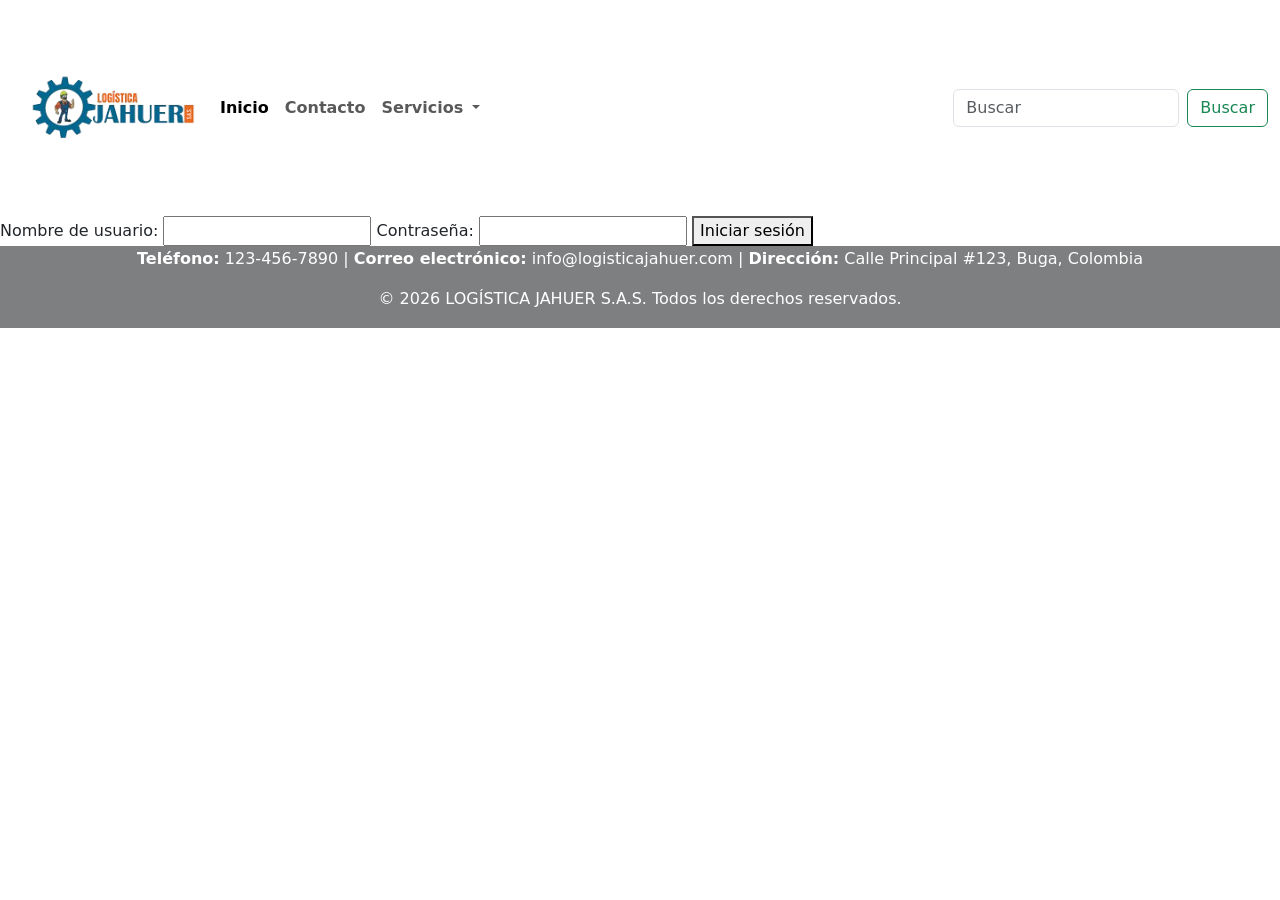
<file: login.html>
<!DOCTYPE html>
<html lang="en">

<head>
    <meta charset="UTF-8">
    <meta name="viewport" content="width=device-width, initial-scale=1.0">
    <title>Login</title>

    <link href="https://cdn.jsdelivr.net/npm/bootstrap@5.3.8/dist/css/bootstrap.min.css" rel="stylesheet"
        integrity="sha384-sRIl4kxILFvY47J16cr9ZwB07vP4J8+LH7qKQnuqkuIAvNWLzeN8tE5YBujZqJLB" crossorigin="anonymous">

    <link rel="stylesheet" href="CSS/Styles.CSS">
</head>

<body>

    <!--Navbar-->
    <nav class="navbar navbar-expand-lg .nav-personalizada">
        <div class="container-fluid">
            <img class="logo_1" src="img/logistica-jahuer.png" alt="Logo">
            <button class="navbar-toggler" type="button" data-bs-toggle="collapse"
                data-bs-target="#navbarSupportedContent" aria-controls="navbarSupportedContent" aria-expanded="false"
                aria-label="Toggle navigation">
                <span class="navbar-toggler-icon"></span>
            </button>
            <div class="collapse navbar-collapse" id="navbarSupportedContent">
                <ul class="navbar-nav me-auto mb-2 mb-lg-0">
                    <li class="nav-item">
                        <a class="nav-link active" aria-current="page" href="index.html"><strong>Inicio</strong></a>
                    </li>
                    <li class="nav-item">
                        <a class="nav-link" href="contacto.html"><strong>Contacto</strong></a>
                    </li>
                    <li class="nav-item dropdown">
                        <a class="nav-link dropdown-toggle" href="#" role="button" data-bs-toggle="dropdown"
                            aria-expanded="false">
                            <strong>Servicios</strong>
                        </a>
                        <ul class="dropdown-menu">
                            <li><a class="dropdown-item" href="#">Action</a></li>
                            <li><a class="dropdown-item" href="#">Another action</a></li>
                            <li>
                                <hr class="dropdown-divider">
                            </li>
                            <li><a class="dropdown-item" href="#">Something else here</a></li>
                        </ul>
                    </li>
                </ul>
                <form class="d-flex" role="search">
                    <input class="form-control me-2" type="search" placeholder="Buscar" aria-label="Search" />
                    <button class="btn btn-outline-success" type="submit">Buscar</button>
                </form>
            </div>
        </div>
    </nav>

    <form action="">
        <label for="username">Nombre de usuario:</label>
        <input type="text" id="username" name="username" required>

        <label for="password">Contraseña:</label>
        <input type="password" id="password" name="password" required>

        <button type="submit">Iniciar sesión</button>
    </form>

    <footer>
        <div class="container_footer">
            <p><strong>Teléfono:</strong> 123-456-7890 | <strong>Correo electrónico:</strong> info@logisticajahuer.com |
                <strong>Dirección:</strong> Calle Principal #123, Buga, Colombia</p>
            <p>&copy; 2026 LOGÍSTICA JAHUER S.A.S. Todos los derechos reservados.</p>
        </div>
    </footer>

    <script src="https://cdn.jsdelivr.net/npm/bootstrap@5.3.8/dist/js/bootstrap.bundle.min.js"
        integrity="sha384-FKyoEForCGlyvwx9Hj09JcYn3nv7wiPVlz7YYwJrWVcXK/BmnVDxM+D2scQbITxI"
        crossorigin="anonymous"></script>


</body>

</html>
</file>
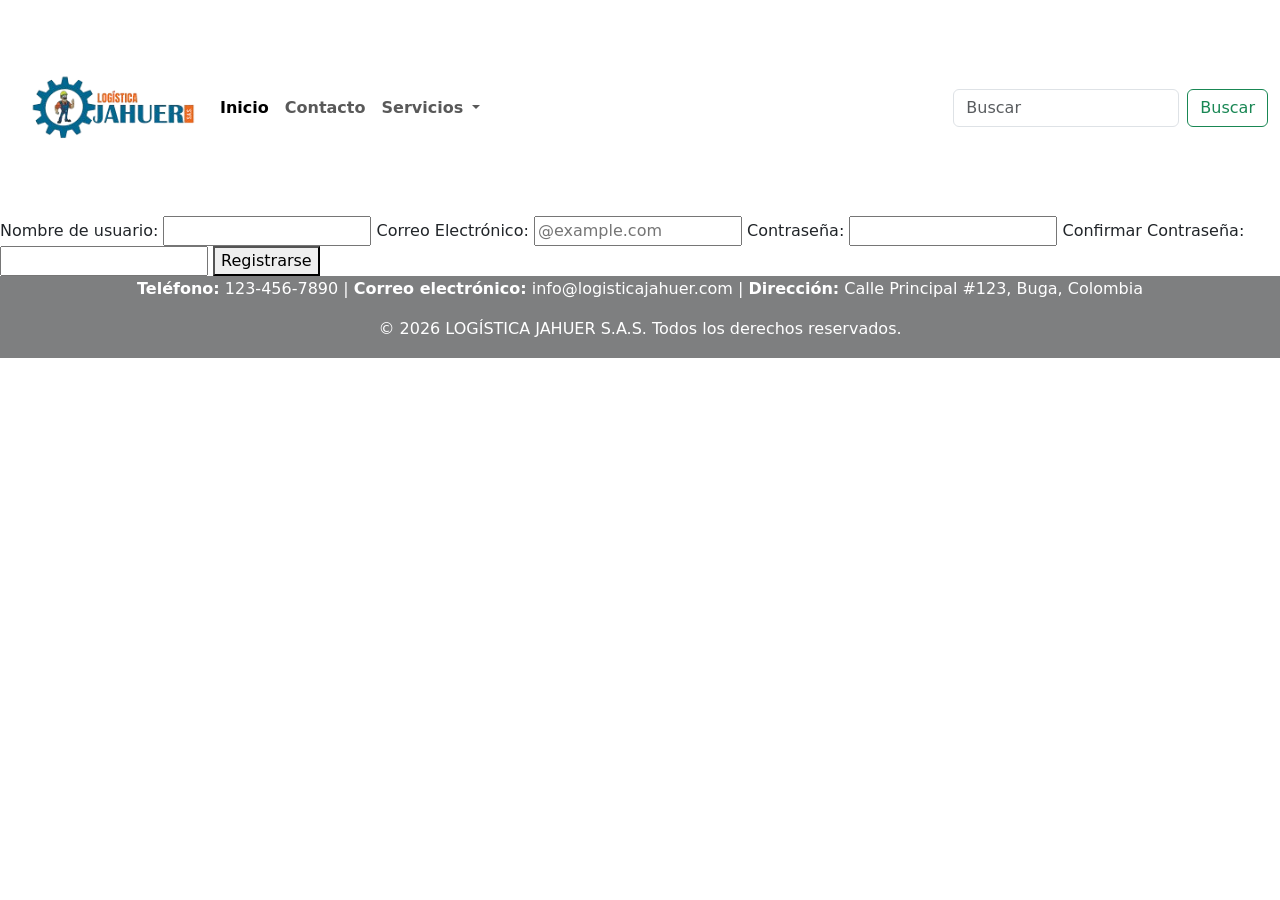
<file: registro.html>
<!DOCTYPE html>
<html lang="en">

<head>
    <meta charset="UTF-8">
    <meta name="viewport" content="width=device-width, initial-scale=1.0">
    <title>Registro</title>

    <link href="https://cdn.jsdelivr.net/npm/bootstrap@5.3.8/dist/css/bootstrap.min.css" rel="stylesheet"
        integrity="sha384-sRIl4kxILFvY47J16cr9ZwB07vP4J8+LH7qKQnuqkuIAvNWLzeN8tE5YBujZqJLB" crossorigin="anonymous">

    <link rel="stylesheet" href="CSS/Styles.CSS">
</head>

<body>

    <!--Navbar-->
    <nav class="navbar navbar-expand-lg .nav-personalizada">
        <div class="container-fluid">
            <img class="logo_1" src="img/logistica-jahuer.png" alt="Logo">
            <button class="navbar-toggler" type="button" data-bs-toggle="collapse"
                data-bs-target="#navbarSupportedContent" aria-controls="navbarSupportedContent" aria-expanded="false"
                aria-label="Toggle navigation">
                <span class="navbar-toggler-icon"></span>
            </button>
            <div class="collapse navbar-collapse" id="navbarSupportedContent">
                <ul class="navbar-nav me-auto mb-2 mb-lg-0">
                    <li class="nav-item">
                        <a class="nav-link active" aria-current="page" href="index.html"><strong>Inicio</strong></a>
                    </li>
                    <li class="nav-item">
                        <a class="nav-link" href="contacto.html"><strong>Contacto</strong></a>
                    </li>
                    <li class="nav-item dropdown">
                        <a class="nav-link dropdown-toggle" href="#" role="button" data-bs-toggle="dropdown"
                            aria-expanded="false">
                            <strong>Servicios</strong>
                        </a>
                        <ul class="dropdown-menu">
                            <li><a class="dropdown-item" href="#">Action</a></li>
                            <li><a class="dropdown-item" href="#">Another action</a></li>
                            <li>
                                <hr class="dropdown-divider">
                            </li>
                            <li><a class="dropdown-item" href="#">Something else here</a></li>
                        </ul>
                    </li>
                </ul>
                <form class="d-flex" role="search">
                    <input class="form-control me-2" type="search" placeholder="Buscar" aria-label="Search" />
                    <button class="btn btn-outline-success" type="submit">Buscar</button>
                </form>
            </div>
        </div>
    </nav>

    <form action="">
        <label for="username">Nombre de usuario:</label>
        <input type="text" id="username" name="username" required>

        <label for="email">Correo Electrónico:</label>
        <input type="email" id="email" name="email"  placeholder="@example.com" required>

        <label for="password">Contraseña:</label>
        <input type="password" id="password" name="password" required>

        <label for="confirm_password">Confirmar Contraseña:</label>
        <input type="password" id="confirm_password" name="confirm_password" required>

        <button type="submit">Registrarse</button>
    </form>





    <footer>
        <div class="container_footer">
            <p><strong>Teléfono:</strong> 123-456-7890 | <strong>Correo electrónico:</strong> info@logisticajahuer.com | <strong>Dirección:</strong> Calle Principal #123, Buga, Colombia</p>
            <p>&copy; 2026 LOGÍSTICA JAHUER S.A.S. Todos los derechos reservados.</p>
        </div>
    </footer>

    <script src="https://cdn.jsdelivr.net/npm/bootstrap@5.3.8/dist/js/bootstrap.bundle.min.js"
        integrity="sha384-FKyoEForCGlyvwx9Hj09JcYn3nv7wiPVlz7YYwJrWVcXK/BmnVDxM+D2scQbITxI"
        crossorigin="anonymous"></script>

</body>

</html>
</file>
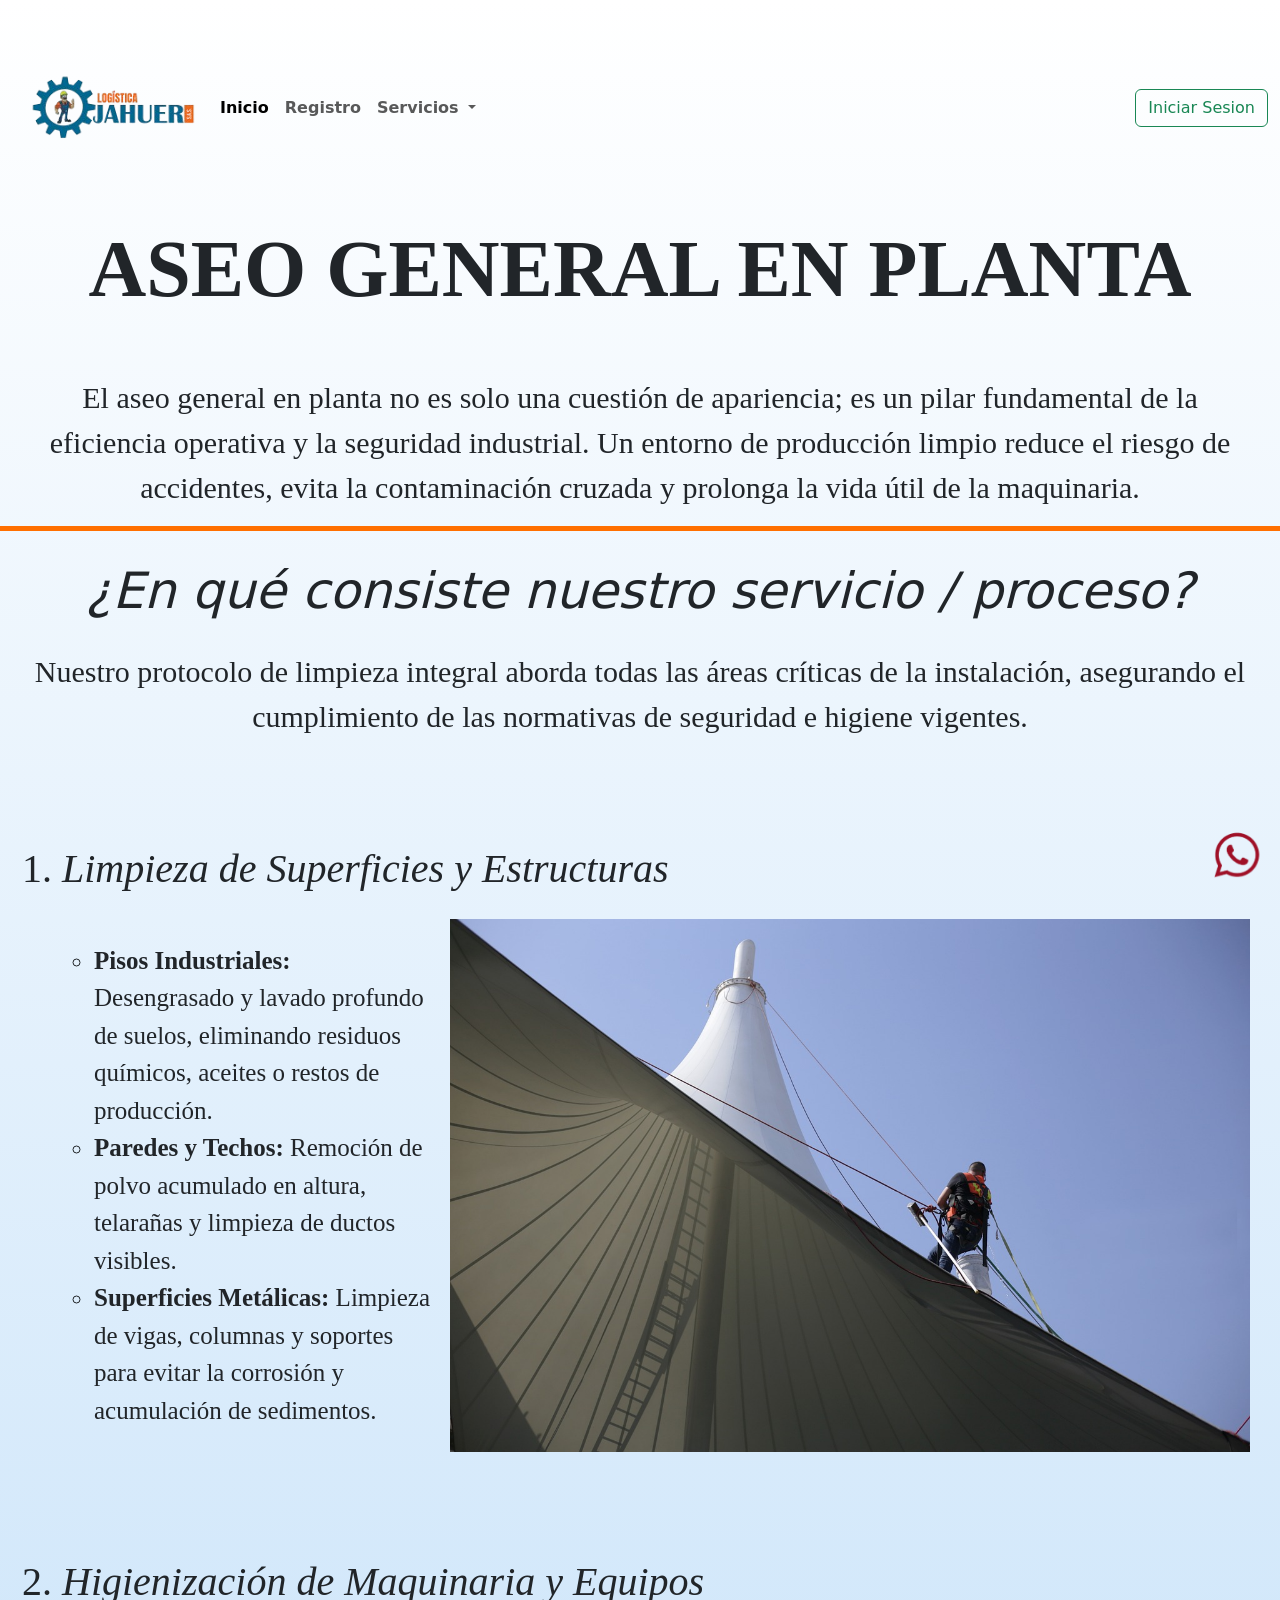
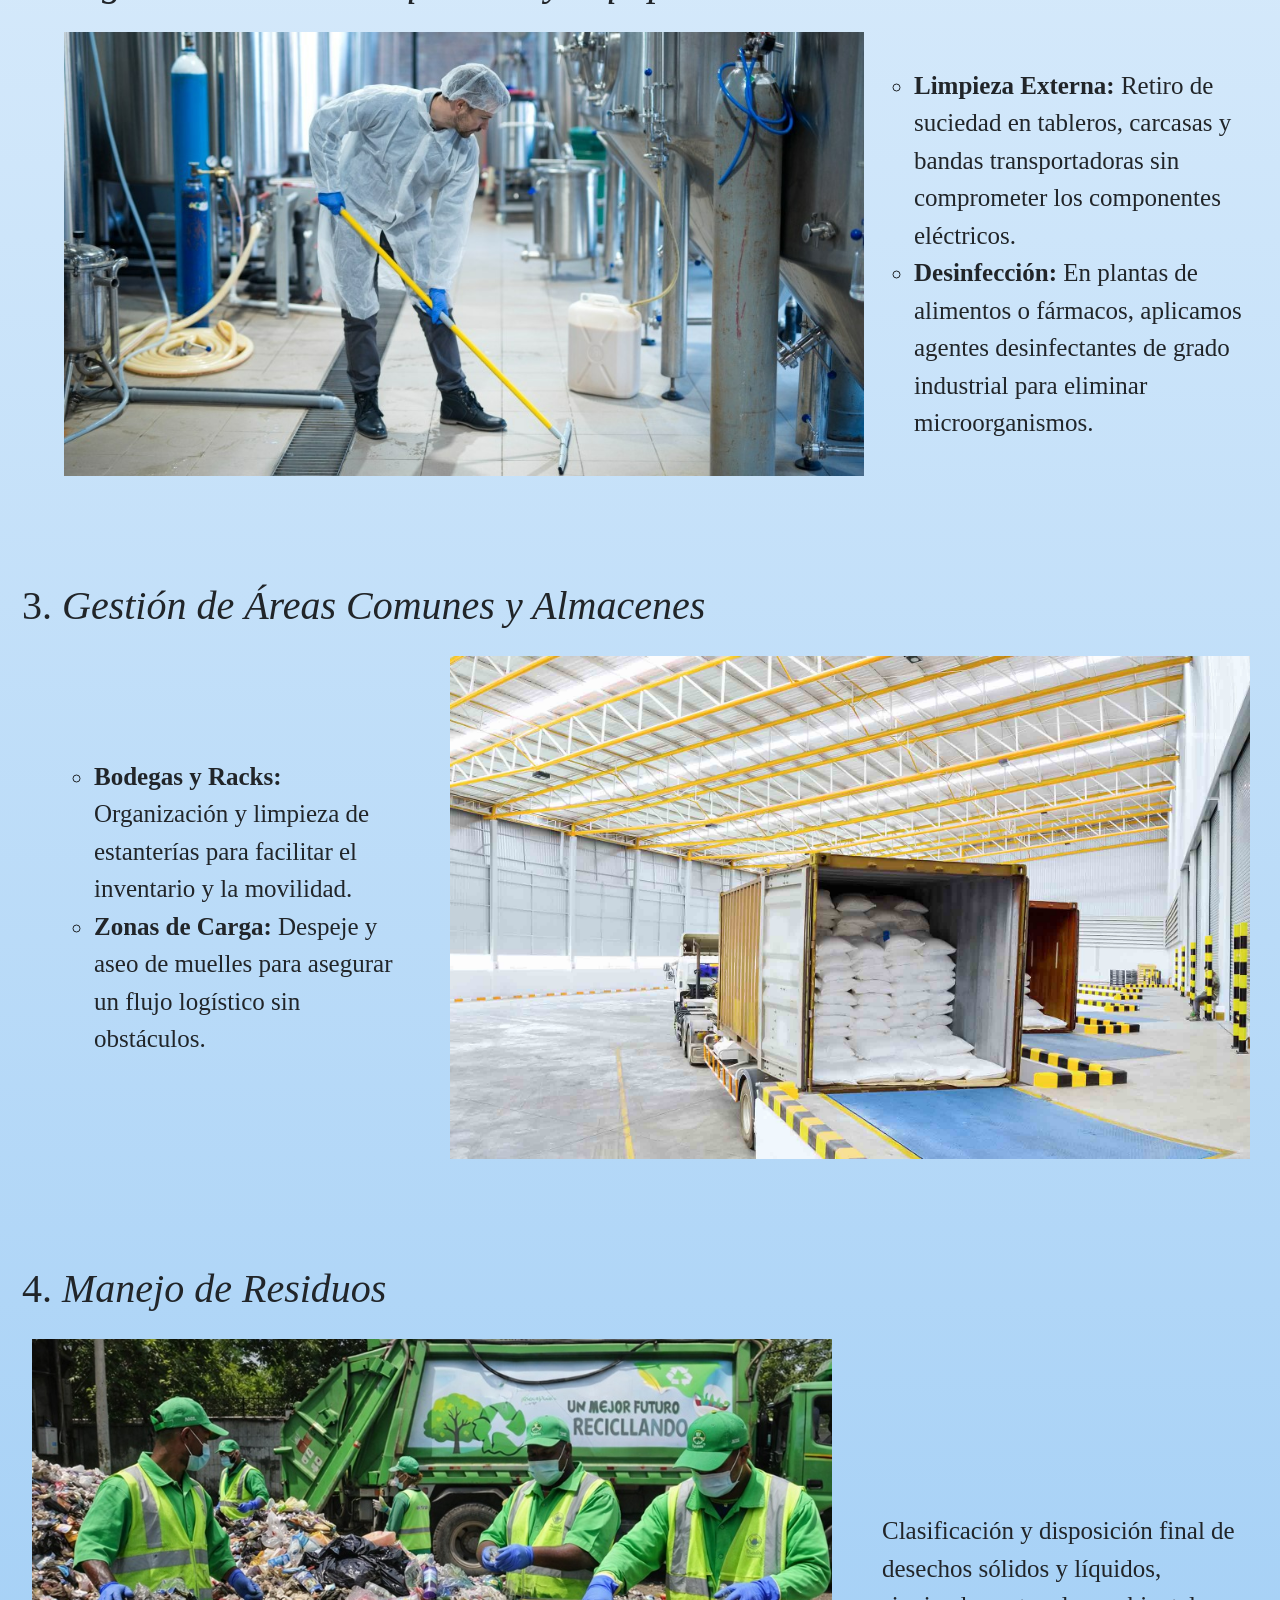
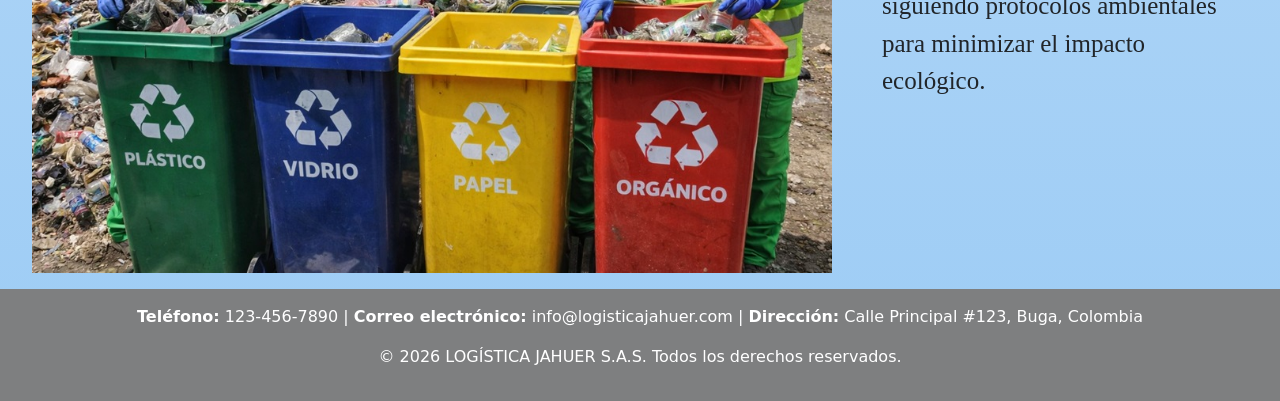
<file: partials/aseo.html>
<!DOCTYPE html>
<html lang="en">

<head>
    <meta charset="UTF-8">
    <meta name="viewport" content="width=device-width, initial-scale=1.0">
    <title>Aseo general en planta</title>
    <link href="https://cdn.jsdelivr.net/npm/bootstrap@5.3.8/dist/css/bootstrap.min.css" rel="stylesheet"
        integrity="sha384-sRIl4kxILFvY47J16cr9ZwB07vP4J8+LH7qKQnuqkuIAvNWLzeN8tE5YBujZqJLB" crossorigin="anonymous">

    <link rel="stylesheet" href="../CSS/Styles_aseo.CSS">

    <link rel="preconnect" href="https://fonts.googleapis.com">
    <link rel="preconnect" href="https://fonts.gstatic.com" crossorigin>
    <link href="https://fonts.googleapis.com/css2?family=Bitcount+Ink:wght@100..900&display=swap" rel="stylesheet">

</head>

<body>

    <nav class="navbar navbar-expand-lg .nav-personalizada">
        <div class="container-fluid">
            <img class="logo_1" src="../img/logistica-jahuer.png" alt="Logo">
            <button class="navbar-toggler" type="button" data-bs-toggle="collapse"
                data-bs-target="#navbarSupportedContent" aria-controls="navbarSupportedContent" aria-expanded="false"
                aria-label="Toggle navigation">
                <span class="navbar-toggler-icon"></span>
            </button>
            <div class="collapse navbar-collapse" id="navbarSupportedContent">
                <ul class="navbar-nav me-auto mb-2 mb-lg-0">
                    <li class="nav-item">
                        <a class="nav-link active" aria-current="page" href="../index.html"><strong>Inicio</strong></a>
                    </li>
                    <li class="nav-item">
                        <a class="nav-link" href="register.html"><strong>Registro</strong></a>
                    </li>
                    <li class="nav-item dropdown">
                        <a class="nav-link dropdown-toggle" href="#" role="button" data-bs-toggle="dropdown"
                            aria-expanded="false">
                            <strong>Servicios</strong>
                        </a>
                        <ul class="dropdown-menu">
                            <li><a class="dropdown-item" href="aseo.html">Aseo general en planta</a></li>
                            <li><a class="dropdown-item" href="cargueydescargue.html">Cargue y descargue de materia
                                    prima</a></li>
                        </ul>
                    </li>
                </ul>
                <a href="login.html"><button class="btn btn-outline-success" type="button">Iniciar
                        Sesion</button></a>
            </div>
        </div>
    </nav>
    <a href="https://wa.me/314894341">
        <img class="logo_whatsapp" src="../img/logo-whatsapp.png" alt="Logo whatsapp">
    </a>
    <div class="contenedor_body">
        <div class="contenedor_titulo">
            <h1 class="titulo_1"> <strong>ASEO GENERAL EN PLANTA</strong></h1>
        </div class="contenedor_parrafo">
        <p class="parrafo">
            El aseo general en planta no es solo una cuestión de apariencia; es un pilar fundamental de la eficiencia
            operativa y la seguridad industrial. Un entorno de producción limpio reduce el riesgo de accidentes, evita
            la
            contaminación cruzada y prolonga la vida útil de la maquinaria.
        </p>

        <h2 class="titulo_2"><em>¿En qué consiste nuestro servicio / proceso?</em></h2>
        <p class="parrafo">Nuestro protocolo de limpieza integral aborda todas las áreas críticas de la instalación,
            asegurando el
            cumplimiento de las normativas de seguridad e higiene vigentes.</p>

        <ol>
            <li class="titulo_li"><em>Limpieza de Superficies y Estructuras</em></li>
            <ul class="texto_li">
                <div class="d_trabajo">
                    <div>
                        <li><strong>Pisos Industriales:</strong> Desengrasado y lavado profundo de suelos, eliminando
                            residuos
                            químicos, aceites o
                            restos de producción.</li>
                        <li><strong>Paredes y Techos:</strong> Remoción de polvo acumulado en altura, telarañas y
                            limpieza
                            de
                            ductos visibles.
                        </li>
                        <li> <strong>Superficies Metálicas:</strong> Limpieza de vigas, columnas y soportes para evitar
                            la
                            corrosión y acumulación de
                            sedimentos.
                        </li>
                    </div>
                    <img class="img_limpieza_estructura" src="../img/limpieza-de-estructuras.jpg"
                        alt="Limpieza de estructuras">
                </div>
            </ul>
            <li class="titulo_li"><em>Higienización de Maquinaria y Equipos</em></li>
            <ul>
                <div class="d_trabajo">
                    <img class="img_higienizacion" src="../img/higienizacion-maquinaria.jpg"
                        alt="Higienización de maquinaria">
                    <div class="texto_li">
                        <li><strong>Limpieza Externa:</strong> Retiro de suciedad en tableros, carcasas y bandas
                            transportadoras
                            sin
                            comprometer
                            los
                            componentes eléctricos.</li>
                        <li><strong>Desinfección:</strong> En plantas de alimentos o fármacos, aplicamos agentes
                            desinfectantes
                            de
                            grado
                            industrial
                            para eliminar microorganismos.</li>
                    </div>
                </div>
            </ul>
            <li class="titulo_li"><em>Gestión de Áreas Comunes y Almacenes</em></li>
            <ul>
                <div class="d_trabajo">
                    <div class="texto_li">
                        <li><strong>Bodegas y Racks:</strong> Organización y limpieza de estanterías para facilitar el
                            inventario y
                            la movilidad.
                        </li>
                        <li><strong>Zonas de Carga:</strong> Despeje y aseo de muelles para asegurar un flujo logístico
                            sin
                            obstáculos.</li>
                    </div>
                    <img class="img_zona_carga" src="../img/zona-de-carga.jpg" alt="Zona de carga">
                </div>
            </ul>
            <li class="titulo_li"><em>Manejo de Residuos</em></li>
            <div class="d_trabajo">
                <img src="../img/residuos.jpg" alt="Manejo de residuos" class="img_residuos">
                <div class="texto_li">
                    Clasificación y disposición final de desechos sólidos y líquidos, siguiendo protocolos ambientales
                    para
                    minimizar el impacto ecológico.
                </div>
            </div>
        </ol>
        </p>
    </div>
    <footer>
        <div class="container_footer">
            <p><strong>Teléfono:</strong> 123-456-7890 | <strong>Correo electrónico:</strong> info@logisticajahuer.com |
                <strong>Dirección:</strong> Calle Principal #123, Buga, Colombia
            </p>
            <p>&copy; 2026 LOGÍSTICA JAHUER S.A.S. Todos los derechos reservados.</p>
        </div>
    </footer>
    <script src="https://cdn.jsdelivr.net/npm/bootstrap@5.3.8/dist/js/bootstrap.bundle.min.js"
        integrity="sha384-FKyoEForCGlyvwx9Hj09JcYn3nv7wiPVlz7YYwJrWVcXK/BmnVDxM+D2scQbITxI"
        crossorigin="anonymous"></script>
</body>

</html>
</file>
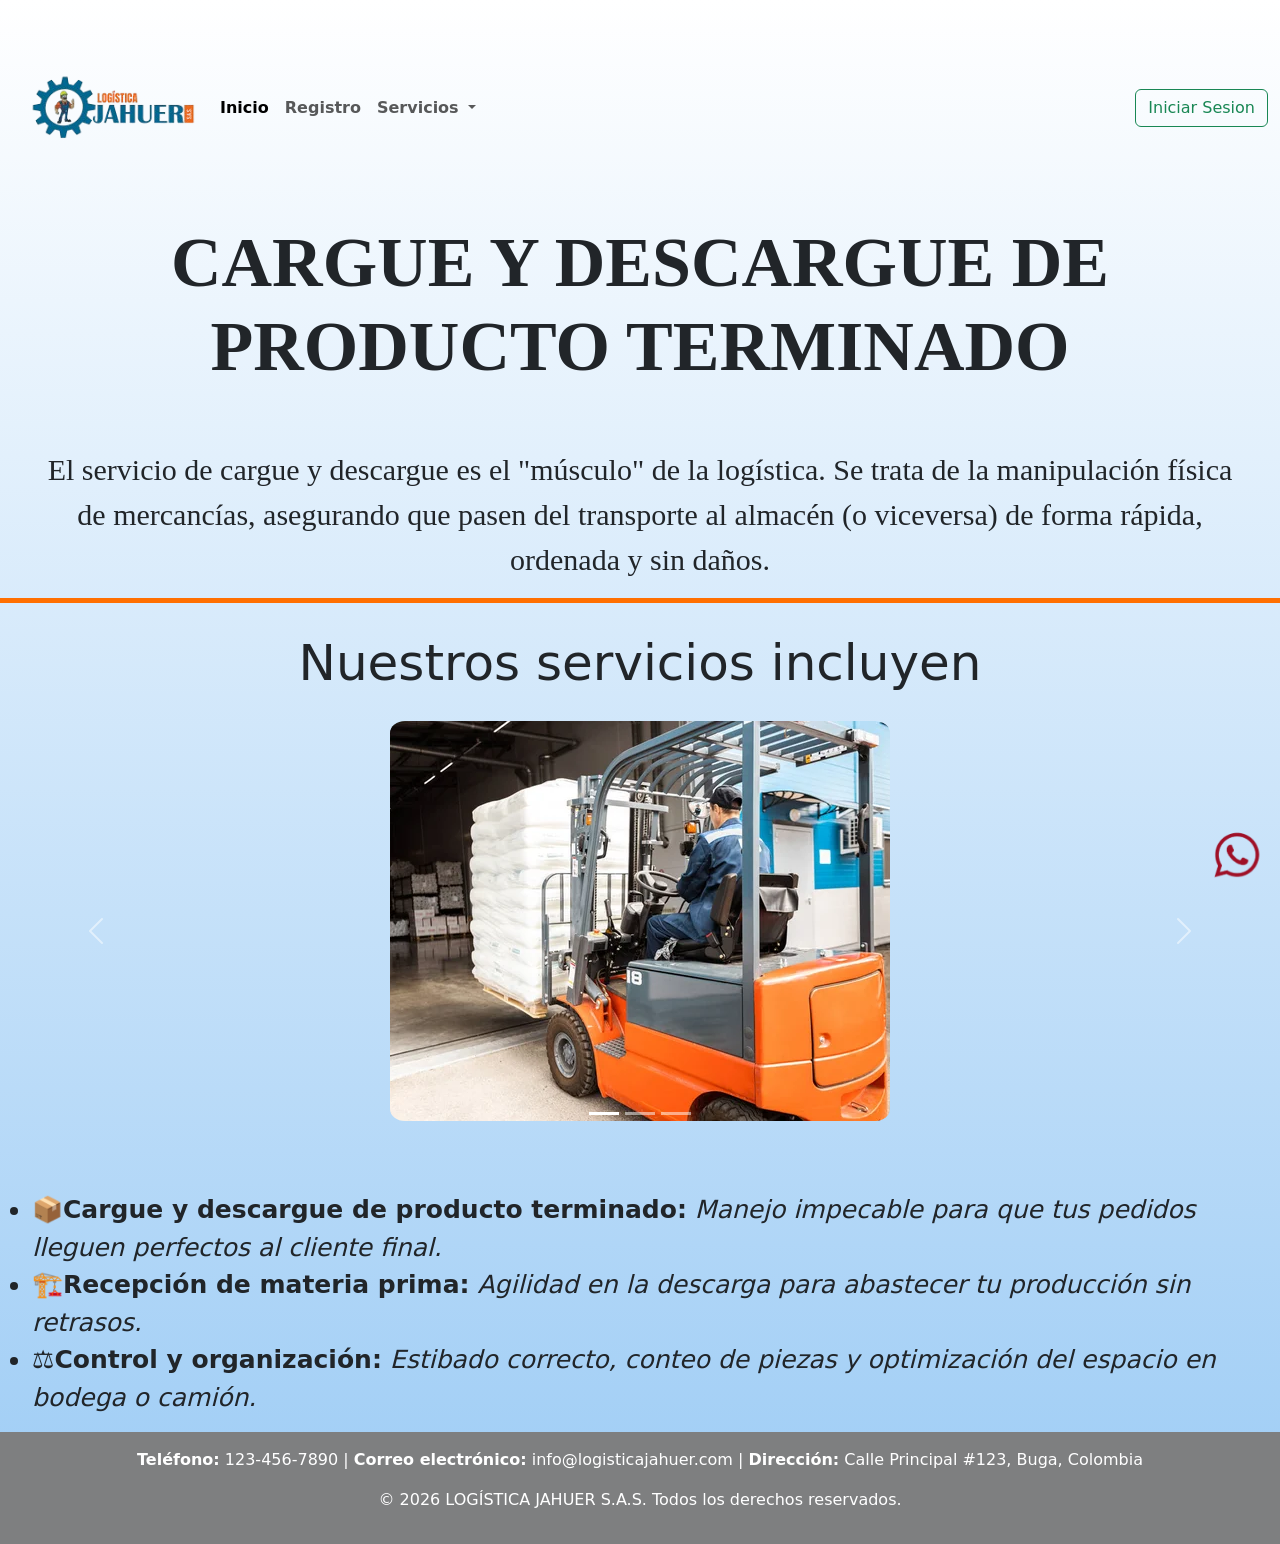
<file: partials/cargueydescargue.html>
<!DOCTYPE html>
<html lang="en">

<head>
    <meta charset="UTF-8">
    <meta name="viewport" content="width=device-width, initial-scale=1.0">
    <title>Cargue y descargue de materia prima</title>
    <link href="https://cdn.jsdelivr.net/npm/bootstrap@5.3.8/dist/css/bootstrap.min.css" rel="stylesheet"
        integrity="sha384-sRIl4kxILFvY47J16cr9ZwB07vP4J8+LH7qKQnuqkuIAvNWLzeN8tE5YBujZqJLB" crossorigin="anonymous">

    <link rel="stylesheet" href="../CSS/styles_cargue.css">

    <link rel="preconnect" href="https://fonts.googleapis.com">
    <link rel="preconnect" href="https://fonts.gstatic.com" crossorigin>
    <link href="https://fonts.googleapis.com/css2?family=Bitcount+Ink:wght@100..900&display=swap" rel="stylesheet">
</head>

<body>
    <nav class="navbar navbar-expand-lg .nav-personalizada">
        <div class="container-fluid">
            <img class="logo_1" src="../img/logistica-jahuer.png" alt="Logo">
            <button class="navbar-toggler" type="button" data-bs-toggle="collapse"
                data-bs-target="#navbarSupportedContent" aria-controls="navbarSupportedContent" aria-expanded="false"
                aria-label="Toggle navigation">
                <span class="navbar-toggler-icon"></span>
            </button>
            <div class="collapse navbar-collapse" id="navbarSupportedContent">
                <ul class="navbar-nav me-auto mb-2 mb-lg-0">
                    <li class="nav-item">
                        <a class="nav-link active" aria-current="page" href="../index.html"><strong>Inicio</strong></a>
                    </li>
                    <li class="nav-item">
                        <a class="nav-link" href="register.html"><strong>Registro</strong></a>
                    </li>
                    <li class="nav-item dropdown">
                        <a class="nav-link dropdown-toggle" href="#" role="button" data-bs-toggle="dropdown"
                            aria-expanded="false">
                            <strong>Servicios</strong>
                        </a>
                        <ul class="dropdown-menu">
                            <li><a class="dropdown-item" href="aseo.html">Aseo general en planta</a></li>
                            <li><a class="dropdown-item" href="cargueydescargue.html">Cargue y descargue de materia
                                    prima</a></li>
                        </ul>
                    </li>
                </ul>
                <a href="login.html"><button class="btn btn-outline-success" type="button">Iniciar
                        Sesion</button></a>
            </div>
        </div>
    </nav>
    <a href="https://wa.me/314894341">
        <img class="logo_whatsapp" src="../img/logo-whatsapp.png" alt="Logo whatsapp">
    </a>

    <div class="contenedor_titulo">
        <h1 class="titulo_1"><strong>CARGUE Y DESCARGUE DE PRODUCTO TERMINADO</strong></h1>
    </div>
    <p class="parrafo">El servicio de cargue y descargue es el "músculo" de la logística. Se trata de la manipulación
        física de mercancías, asegurando que pasen del transporte al almacén (o viceversa) de forma rápida,
        ordenada y sin daños.
    </p>
    <h2 class="titulo_2">Nuestros servicios incluyen</h2>

    <div id="carouselExampleIndicators" class="carousel slide">
        <div class="carousel-indicators">
            <button type="button" data-bs-target="#carouselExampleIndicators" data-bs-slide-to="0" class="active"
                aria-current="true" aria-label="Slide 1"></button>
            <button type="button" data-bs-target="#carouselExampleIndicators" data-bs-slide-to="1"
                aria-label="Slide 2"></button>
            <button type="button" data-bs-target="#carouselExampleIndicators" data-bs-slide-to="2"
                aria-label="Slide 3"></button>
        </div>
        <div class="carousel-inner">
            <div class="carousel-item active">
                <img src="../img/descargue-minicargador.jpg" class="d-block w-100" alt="...">
            </div>
            <div class="carousel-item">
                <img src="../img/descargue bultos.jpg" class="d-block w-100" alt="...">
            </div>
            <div class="carousel-item">
                <img src="../img/estibada de productos.jpg" class="d-block w-100" alt="...">
            </div>
        </div>
        <button class="carousel-control-prev" type="button" data-bs-target="#carouselExampleIndicators"
            data-bs-slide="prev">
            <span class="carousel-control-prev-icon" aria-hidden="true"></span>
            <span class="visually-hidden">Previous</span>
        </button>
        <button class="carousel-control-next" type="button" data-bs-target="#carouselExampleIndicators"
            data-bs-slide="next">
            <span class="carousel-control-next-icon" aria-hidden="true"></span>
            <span class="visually-hidden">Next</span>
        </button>
    </div>

    <ul class="lista_cargue">
        <li><strong> 📦Cargue y descargue de producto terminado:</strong> <em> Manejo impecable para que tus pedidos lleguen
            perfectos al cliente final.</em></li>
        <li><strong> 🏗️Recepción de materia prima:</strong> <em>Agilidad en la descarga para abastecer tu producción sin
            retrasos.</em></li>
        <li><strong>⚖️Control y organización:</strong><em> Estibado correcto, conteo de piezas y optimización del espacio en
            bodega o camión.</em></li>
    </ul>












    <footer>
        <div class="container_footer">
            <p><strong>Teléfono:</strong> 123-456-7890 | <strong>Correo electrónico:</strong> info@logisticajahuer.com |
                <strong>Dirección:</strong> Calle Principal #123, Buga, Colombia
            </p>
            <p>&copy; 2026 LOGÍSTICA JAHUER S.A.S. Todos los derechos reservados.</p>
        </div>
    </footer>
    <script src="https://cdn.jsdelivr.net/npm/bootstrap@5.3.8/dist/js/bootstrap.bundle.min.js"
        integrity="sha384-FKyoEForCGlyvwx9Hj09JcYn3nv7wiPVlz7YYwJrWVcXK/BmnVDxM+D2scQbITxI"
        crossorigin="anonymous"></script>




</body>

</html>
</file>
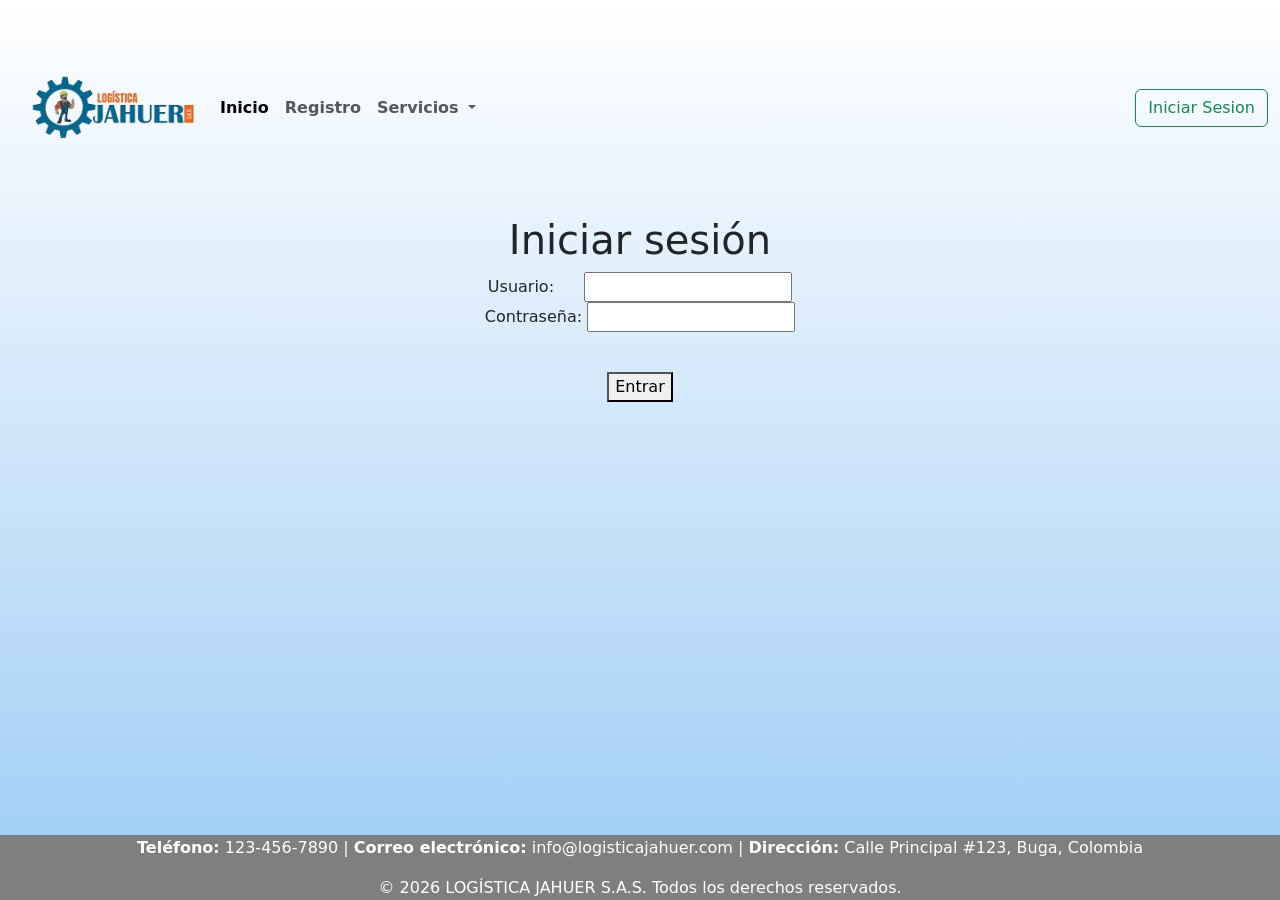
<file: partials/login.html>
<!DOCTYPE html>
<html lang="es">

<head>
    <meta charset="UTF-8" />
    <meta name="viewport" content="width=device-width, initial-scale=1.0" />
    <title>Login</title>
    <link href="https://cdn.jsdelivr.net/npm/bootstrap@5.3.8/dist/css/bootstrap.min.css" rel="stylesheet"
        integrity="sha384-sRIl4kxILFvY47J16cr9ZwB07vP4J8+LH7qKQnuqkuIAvNWLzeN8tE5YBujZqJLB" crossorigin="anonymous">

    <link rel="stylesheet" href="../CSS/Styles_register.CSS">

    <link rel="preconnect" href="https://fonts.googleapis.com">
    <link rel="preconnect" href="https://fonts.gstatic.com" crossorigin>
    <link href="https://fonts.googleapis.com/css2?family=Bitcount+Ink:wght@100..900&display=swap" rel="stylesheet">
</head>

<body>
    <nav class="navbar navbar-expand-lg .nav-personalizada">
        <div class="container-fluid">
            <img class="logo_1" src="../img/logistica-jahuer.png" alt="Logo">
            <button class="navbar-toggler" type="button" data-bs-toggle="collapse"
                data-bs-target="#navbarSupportedContent" aria-controls="navbarSupportedContent" aria-expanded="false"
                aria-label="Toggle navigation">
                <span class="navbar-toggler-icon"></span>
            </button>
            <div class="collapse navbar-collapse" id="navbarSupportedContent">
                <ul class="navbar-nav me-auto mb-2 mb-lg-0">
                    <li class="nav-item">
                        <a class="nav-link active" aria-current="page" href="../index.html"><strong>Inicio</strong></a>
                    </li>
                    <li class="nav-item">
                        <a class="nav-link" href="register.html"><strong>Registro</strong></a>
                    </li>
                    <li class="nav-item dropdown">
                        <a class="nav-link dropdown-toggle" href="#" role="button" data-bs-toggle="dropdown"
                            aria-expanded="false">
                            <strong>Servicios</strong>
                        </a>
                        <ul class="dropdown-menu">
                            <li><a class="dropdown-item" href="aseo.html">Aseo general en planta</a></li>
                            <li><a class="dropdown-item" href="cargueydescargue.html">Cargue y descargue de materia
                                    prima</a></li>
                        </ul>
                    </li>
                </ul>
                <form class="d-flex" role="search">

                    <a href="login.html"><button class="btn btn-outline-success" type="button">Iniciar
                            Sesion</button></a>
                </form>
            </div>
        </div>
    </nav>
    <div class="container_login">
        <h1>Iniciar sesión</h1>



        <form id="loginForm">
            <div>
                <label for="loginUsername">Usuario:</label>
                <input type="text" id="loginUsername" name="username" required />
            </div>

            <div>
                <label for="loginPassword">Contraseña:</label>
                <input type="password" id="loginPassword" name="password" required />
            </div>

            <button type="submit" class="boton_login">Entrar</button>
        </form>

        <p id="loginMessage"></p>
    </div>

    <script src="../auth.js"></script>
    <script>
        const loginForm = document.getElementById("loginForm");
        const loginMessage = document.getElementById("loginMessage");

        loginForm.addEventListener("submit", async function (event) {
            event.preventDefault();

            const username = document.getElementById("loginUsername").value.trim();
            const password = document.getElementById("loginPassword").value;

            const result = await loginUser({ username, password });

            loginMessage.textContent = result.message;
            loginMessage.style.color = result.ok ? "green" : "red";
        });
    </script>
    <footer>
        <div class="container_footer">
            <p><strong>Teléfono:</strong> 123-456-7890 | <strong>Correo electrónico:</strong> info@logisticajahuer.com |
                <strong>Dirección:</strong> Calle Principal #123, Buga, Colombia
            </p>
            <p>&copy; 2026 LOGÍSTICA JAHUER S.A.S. Todos los derechos reservados.</p>
        </div>
    </footer>
    <script src="https://cdn.jsdelivr.net/npm/bootstrap@5.3.8/dist/js/bootstrap.bundle.min.js"
        integrity="sha384-FKyoEForCGlyvwx9Hj09JcYn3nv7wiPVlz7YYwJrWVcXK/BmnVDxM+D2scQbITxI"
        crossorigin="anonymous"></script>
</body>

</html>
</file>
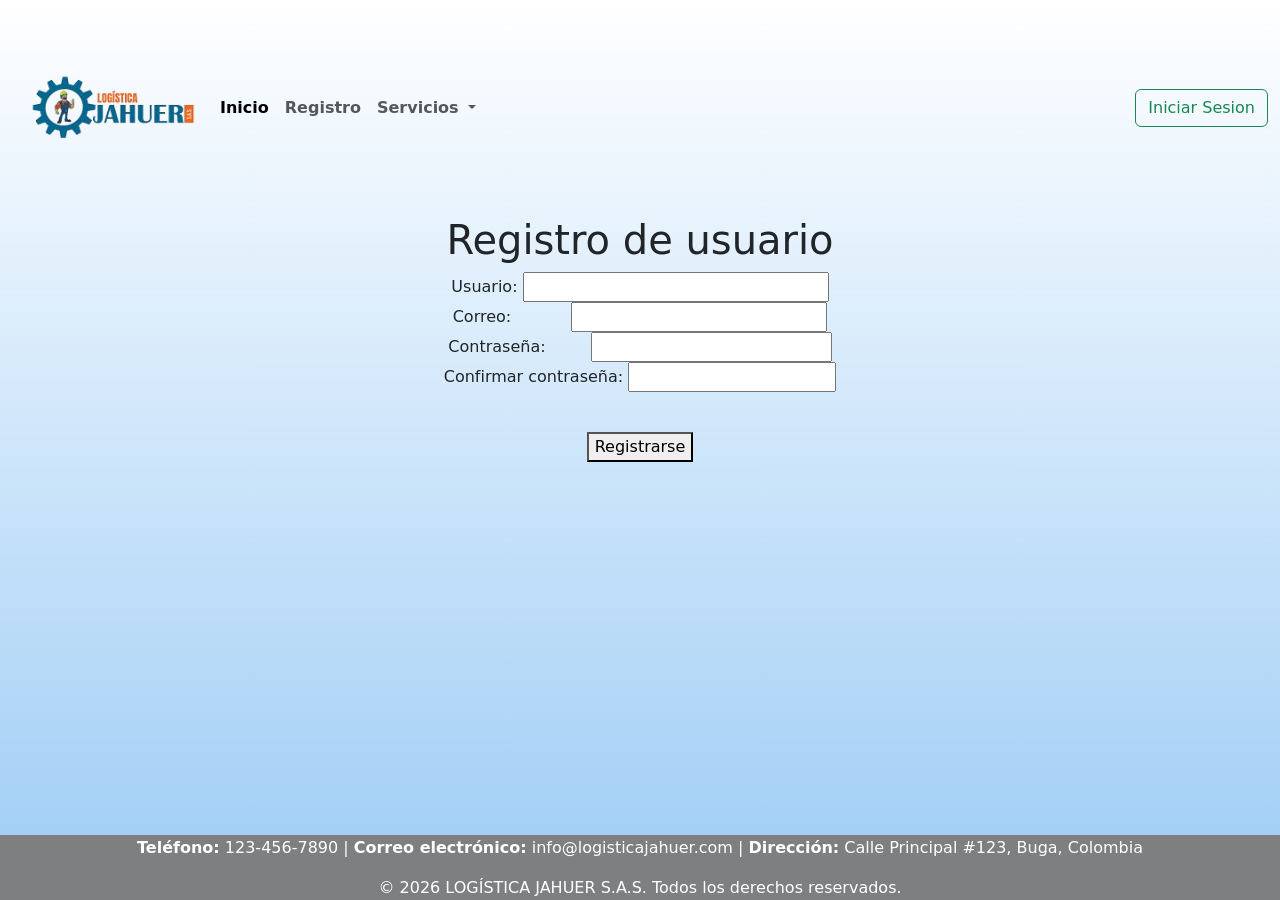
<file: partials/register.html>
<!DOCTYPE html>
<html lang="es">

<head>
  <meta charset="UTF-8" />
  <meta name="viewport" content="width=device-width, initial-scale=1.0" />
  <title>Registro</title>
  <link href="https://cdn.jsdelivr.net/npm/bootstrap@5.3.8/dist/css/bootstrap.min.css" rel="stylesheet"
    integrity="sha384-sRIl4kxILFvY47J16cr9ZwB07vP4J8+LH7qKQnuqkuIAvNWLzeN8tE5YBujZqJLB" crossorigin="anonymous">

  <link rel="stylesheet" href="../CSS/Styles_register.CSS">

  <link rel="preconnect" href="https://fonts.googleapis.com">
  <link rel="preconnect" href="https://fonts.gstatic.com" crossorigin>
  <link href="https://fonts.googleapis.com/css2?family=Bitcount+Ink:wght@100..900&display=swap" rel="stylesheet">
</head>

<body>
  <nav class="navbar navbar-expand-lg .nav-personalizada">
    <div class="container-fluid">
      <img class="logo_1" src="../img/logistica-jahuer.png" alt="Logo">
      <button class="navbar-toggler" type="button" data-bs-toggle="collapse" data-bs-target="#navbarSupportedContent"
        aria-controls="navbarSupportedContent" aria-expanded="false" aria-label="Toggle navigation">
        <span class="navbar-toggler-icon"></span>
      </button>
      <div class="collapse navbar-collapse" id="navbarSupportedContent">
        <ul class="navbar-nav me-auto mb-2 mb-lg-0">
          <li class="nav-item">
            <a class="nav-link active" aria-current="page" href="../index.html"><strong>Inicio</strong></a>
          </li>
          <li class="nav-item">
            <a class="nav-link" href="register.html"><strong>Registro</strong></a>
          </li>
          <li class="nav-item dropdown">
            <a class="nav-link dropdown-toggle" href="#" role="button" data-bs-toggle="dropdown" aria-expanded="false">
              <strong>Servicios</strong>
            </a>
            <ul class="dropdown-menu">
              <li><a class="dropdown-item" href="aseo.html">Aseo general en planta</a></li>
              <li><a class="dropdown-item" href="cargueydescargue.html">Cargue y descargue de materia
                  prima</a></li>
            </ul>
          </li>
        </ul>
        <a href="login.html"><button class="btn btn-outline-success" type="button">Iniciar
            Sesion</button></a>
      </div>
    </div>
  </nav>
  <div class="container_register">
    <h1>Registro de usuario</h1>
    <div>


      <form id="registerForm">
        <div>
          <label for="username">Usuario:</label>
          <input type="text" id="username" name="username" required />
        </div>

        <div>
          <label for="email">Correo:</label>
          <input type="email" id="email" name="email" required />
        </div>

        <div>
          <label for="password">Contraseña:</label>
          <input type="password" id="password" name="password" required />
        </div>

        <div>
          <label for="confirm_password">Confirmar contraseña:</label>
          <input type="password" id="confirm_password" name="confirm_password" required />
        </div>

        <button type="submit" class="boton_register">Registrarse</button>
      </form>

      <p id="registerMessage"></p>
    </div>

    <script src="../auth.js"></script>
    <script>
      const registerForm = document.getElementById("registerForm");
      const registerMessage = document.getElementById("registerMessage");

      registerForm.addEventListener("submit", async function (event) {
        event.preventDefault();

        const username = document.getElementById("username").value.trim();
        const email = document.getElementById("email").value.trim();
        const password = document.getElementById("password").value;
        const confirm_password = document.getElementById("confirm_password").value;

        const result = await registerUser({ username, email, password, confirm_password });

        registerMessage.textContent = result.message;
        registerMessage.style.color = result.ok ? "green" : "red";
      });
    </script>

    <footer>
      <div class="container_footer">
        <p><strong>Teléfono:</strong> 123-456-7890 | <strong>Correo electrónico:</strong> info@logisticajahuer.com |
          <strong>Dirección:</strong> Calle Principal #123, Buga, Colombia
        </p>
        <p>&copy; 2026 LOGÍSTICA JAHUER S.A.S. Todos los derechos reservados.</p>
      </div>
    </footer>
    <script src="https://cdn.jsdelivr.net/npm/bootstrap@5.3.8/dist/js/bootstrap.bundle.min.js"
      integrity="sha384-FKyoEForCGlyvwx9Hj09JcYn3nv7wiPVlz7YYwJrWVcXK/BmnVDxM+D2scQbITxI"
      crossorigin="anonymous"></script>
</body>

</html>
</file>
<file: CSS/Styles.CSS>
.contenedor_body{
    background: linear-gradient(white, rgb(157, 204, 245));
}

.nav-personalizada {
    color: white !important;
}
.logo_1{
    width: 200px;
    height: 200px;
}

.contenedor_titulo{
    display: flex; 
    justify-content: center;
    align-items: center;
    padding-bottom: 50px;
    margin-top: 5px;
}

.titulo_1{ 
    font-size: 80px ;
    font-family: "";
}

.titulo_2{ 
    text-align: center;
    font-size: 50px ;
    padding-bottom: 20px;
}
.contenedor_mision{ 
    display: flex; 
    justify-content: center;
    align-items: center;
    text-align: center;
    margin-right: 200px;
    margin-left: 200px;
    padding-bottom: 40px;
}
.img_trabajadores{ 
    width: 500px;
    height: 400px;
    border-radius: 10%;
}

.parrafo_mision{ 
    font-size: 30px;
    font-family: cursive;
    margin-left: 30px;
}

.container_footer{
    background-color: rgb(126, 127, 128);
    color: white;
    text-align: center;
    padding: 1px;
}

.logo_whatsapp{
    width: 50px;
    height: 50px;
    position: fixed;
    bottom: 20px;
    right: 20px;
}
</file>
<file: CSS/Styles_aseo.CSS>
body{
    background: linear-gradient(rgb(255, 255, 255), rgb(157, 204, 245));
    display: flex;
    flex-direction: column;
    min-height: 100vh; /* Asegura que el contenedor ocupe toda la altura de la ventana */
}


.logo_1{
    width: 200px;
    height: 200px;
}
.nav-item{
    :hover{
        color: #e70808;
    }
}
.contenedor_titulo{
    display: flex; 
    justify-content: center;
    align-items: center;
    padding-bottom: 50px;
    margin-top: 5px;
}

.titulo_1{ 
    font-size: 80px ;
    font-family: "";
}

.titulo_2{ 
    text-align: center;
    font-size: 50px ;
    padding-bottom: 20px;
    border-top: rgb(255, 111, 0) solid 5px;
    padding-top: 30px;  
}

.contenedor_parrafo{
    display: flexbox; 
    justify-content: center;
    align-items: center;
    text-align: center;
    margin-right: 200px;
    margin-left: 200px;
    padding-bottom: 40px;
}
.img_limpieza{
    display: flex;
text-align: center;
align-items: center;
justify-content: center;
height: auto;

}

.parrafo{ 
    font-size: 30px;
    font-family: cursive;
    margin-left: 30px;
    margin-right: 30px;
    text-align: center;
}

.container_footer{
    background-color: rgb(126, 127, 128);
    color: white;
    text-align: center;
    padding: 1rem;
}

.logo_whatsapp{
    width: 50px;
    height: 50px;
    position: fixed;
    bottom: 20px;
    right: 20px;
}

.titulo_li{
    font-size: 40px;
    font-family: fantasy;
    margin-left: 30px;
    margin-right: 30px;
    text-align: left;
    margin-top: 100px;
}
.texto_li{
    font-size: 25px;
    font-family: cursive;
    margin-left: 30px;
    margin-right: 30px;
    text-align: left;
}
.d_trabajo{
    display: flex;
    justify-content: center;
    align-items: center;
    gap: 20px; /* Espacio entre la imagen y el texto */
    margin-top: 20px;
}
.img_limpieza_estructura{
    width: 800px;
    height: auto;
}
.img_higienizacion{
    width: 800px;
    height: auto;
}
.img_zona_carga{
    width: 800px;
    height: auto;
    margin-right: 30px;
}
.img_residuos{
    width: 800px;
    height: auto;
}
</file>
<file: CSS/styles_cargue.css>
body{
    background: linear-gradient(rgb(255, 255, 255), rgb(157, 204, 245));
    display: flex;
    flex-direction: column;
    min-height: 100vh; /* Asegura que el contenedor ocupe toda la altura de la ventana */
}


.logo_1{
    width: 200px;
    height: 200px;
}
.nav-item{
    :hover{
        color: #e70808;
    }
}
.contenedor_titulo{
    display: flex; 
    justify-content: center;
    align-items: center;
    padding-bottom: 50px;
    margin-top: 5px;
}

.titulo_1{ 
    font-size: 70px ;
    font-family: "";
    text-align: center;
}

.titulo_2{ 
    text-align: center;
    font-size: 50px ;
    padding-bottom: 20px;
    border-top: rgb(255, 111, 0) solid 5px;
    padding-top: 30px;
}

.contenedor_parrafo{
        display: flexbox; 
    justify-content: center;
    align-items: center;
    text-align: center;
    margin-right: 200px;
    margin-left: 200px;
    padding-bottom: 40px;
}


.parrafo{ 
    font-size: 30px;
    font-family: cursive;
    margin-left: 30px;
    margin-right: 30px;
    text-align: center;
}

.container_footer{
    background-color: rgb(126, 127, 128);
    color: white;
    text-align: center;
    padding: 1rem;
}

.logo_whatsapp{
    width: 50px;
    height: 50px;
    position: fixed;
    bottom: 20px;
    right: 20px;
}

.titulo_li{
    font-size: 40px;
    font-family: fantasy;
    margin-left: 30px;
    margin-right: 30px;
    text-align: left;
    margin-top: 100px;
}
.texto_li{
    font-size: 30px;
    font-family: cursive;
    margin-left: 30px;
    margin-right: 30px;
    text-align: left;
}
/* Ajusta el contenedor para que no ocupe toda la pantalla */
.carousel-inner {
    max-width: 500px; /* Define el ancho máximo deseado */
    margin: 0 auto;  /* Centra el carrusel */
    padding-bottom: 20px;
}

/* Controla el tamaño de las imágenes */
.carousel-item img {
    height: 400px;   /* Define una altura fija */
    object-fit: cover; /* Evita que la imagen se deforme al recortarse */
    border-radius: 3%;
}

.lista_cargue{
    font-size: 25px;
    padding-top: 50px;
}
</file>
<file: CSS/Styles_register.CSS>
body{
    background: linear-gradient(rgb(255, 255, 255), rgb(157, 204, 245));
    display: flex;
    flex-direction: column;
    min-height: 100vh; /* Asegura que el contenedor ocupe toda la altura de la ventana */
}

.nav-personalizada {
    color: white !important;
    }
.logo_1{
    width: 200px;
    height: 200px;
}
.nav-item{
    :hover{
        color: #e70808;
    }
}

.container_footer{
    background-color: rgb(126, 127, 128);
    color: white;
    text-align: center;
    padding: 1px;
    position: absolute;
    bottom: 0;
    width: 100%;
    height: 65px; /* Altura del footer */
}
.container_login{
    display: flex;
    flex-direction: column;
    align-items: center;
    text-align: center
}
#loginUsername{
    margin-left: 25px;
}
.container_register{
    display: flex;
    flex-direction: column;
    text-align: center;
}
#username{
    padding-left: 100px; 

}
#email{
    margin-left: 55px;
    padding-left: 50px;  
}
#password{
    margin-left: 40px;
    padding-left: 35px;  
} 
.boton_register{ 
    margin-top: 40px;
}
.boton_login{
    margin-top: 40px;
}
</file>
